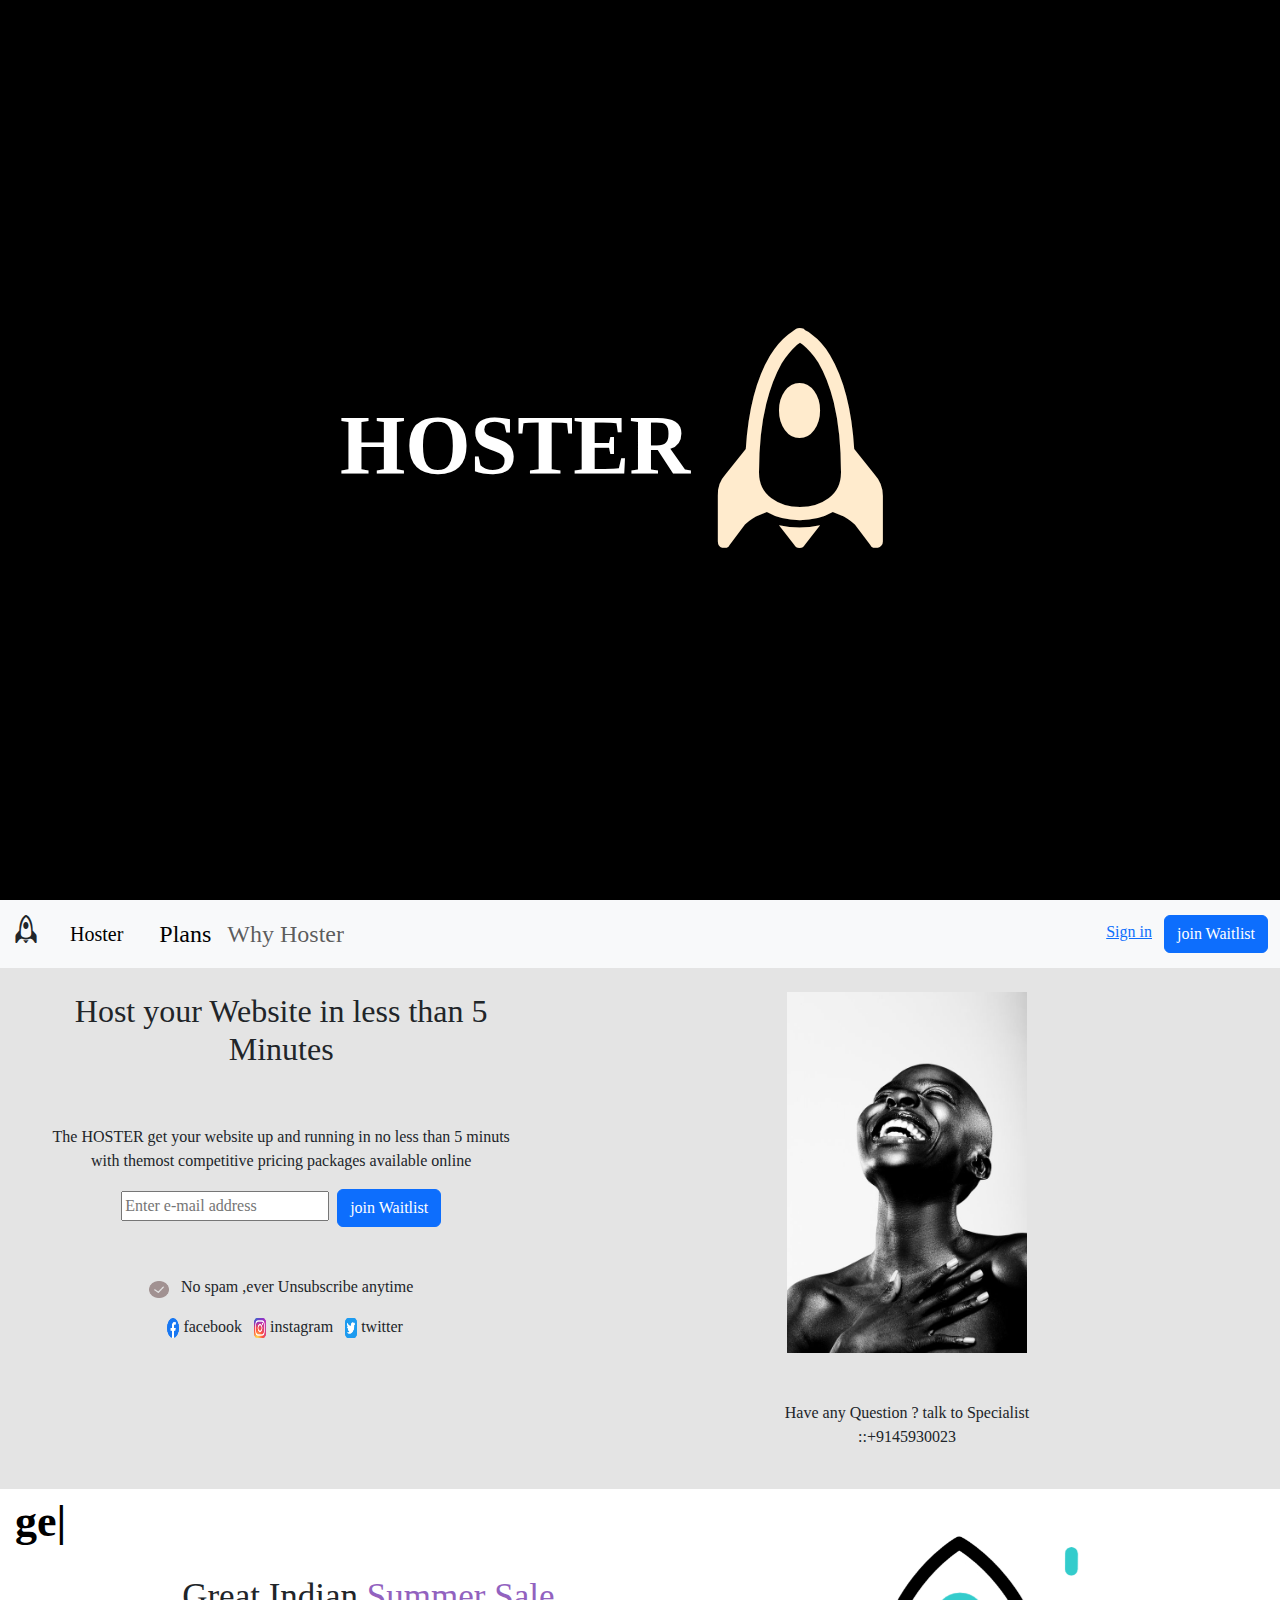
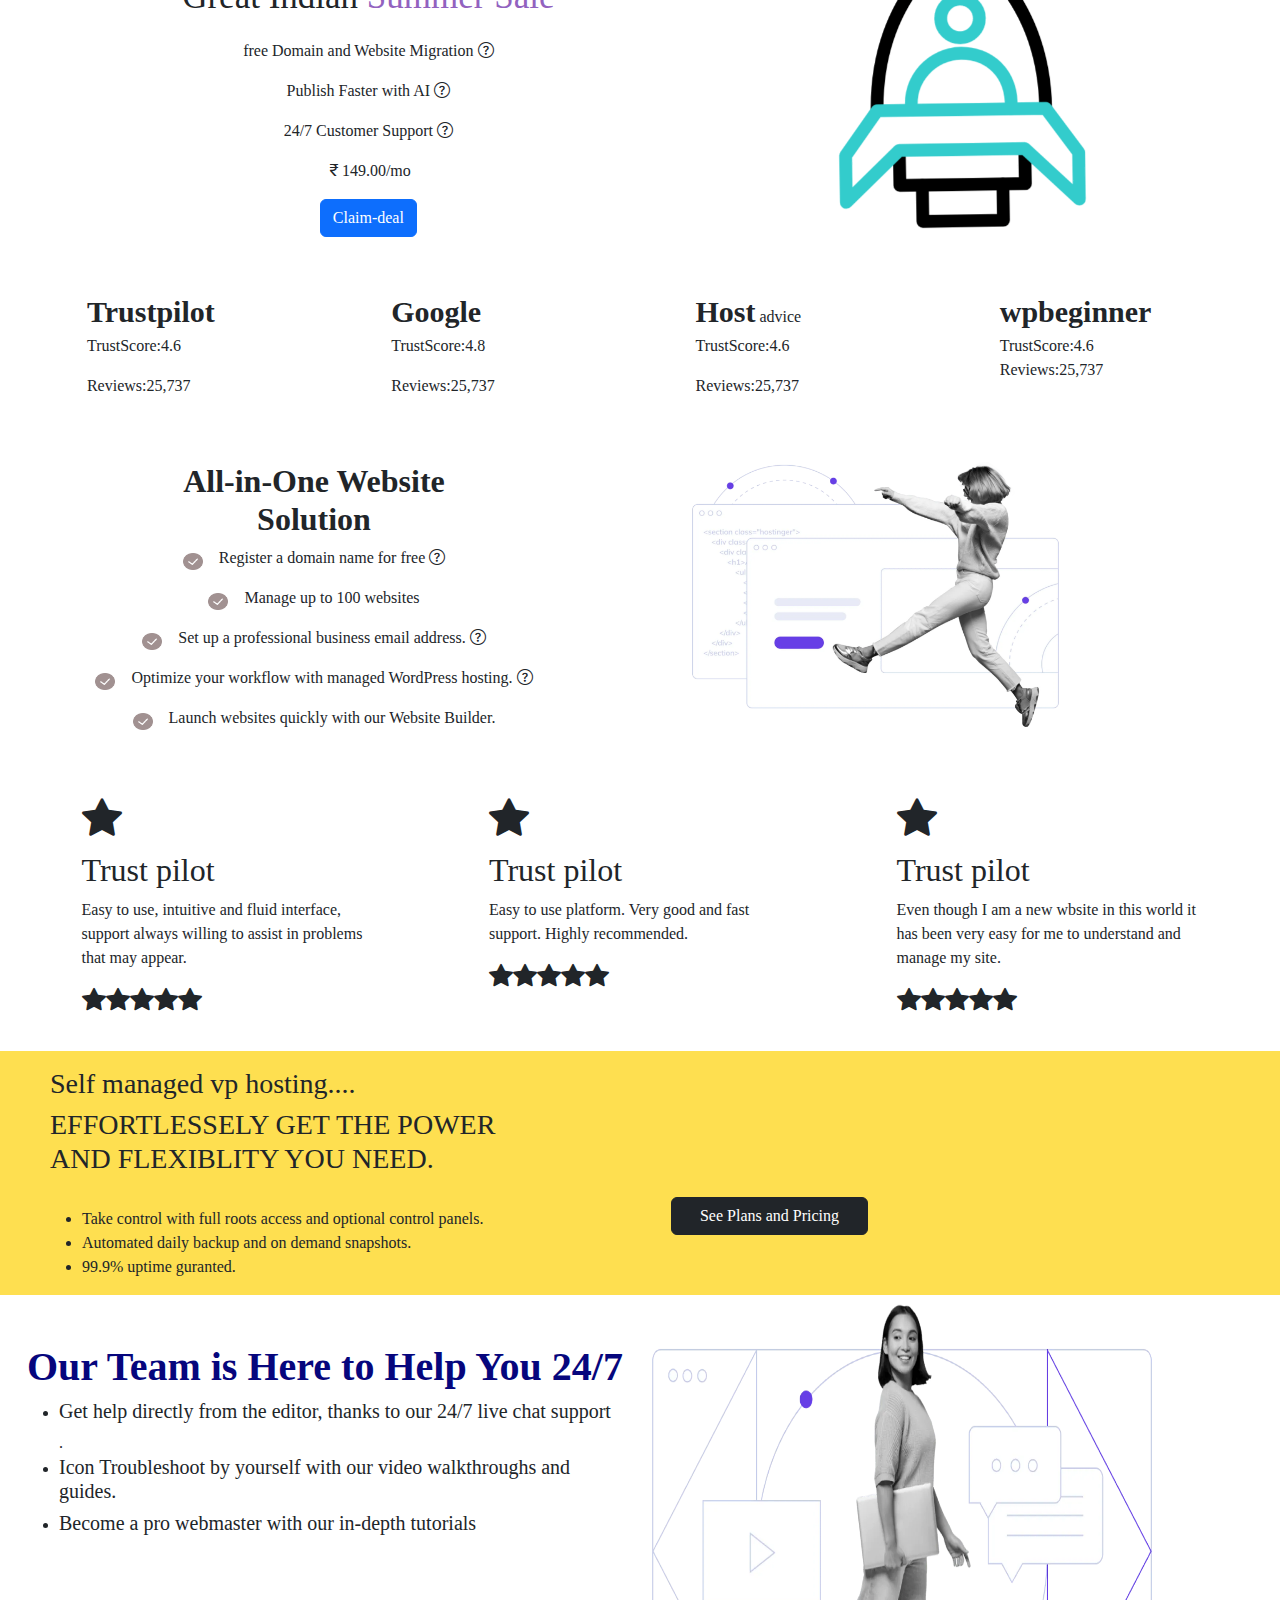
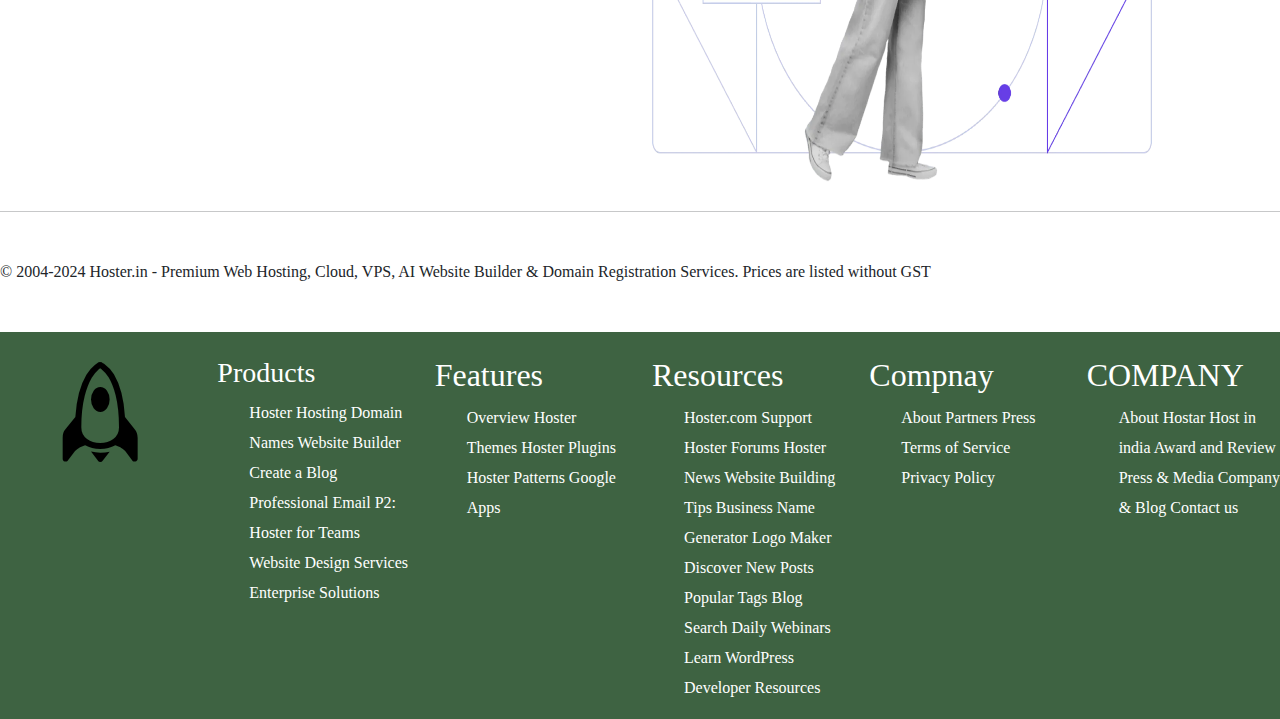
<file: index.html>
<!DOCTYPE html>
<html lang="en">
<head>
    <meta charset="UTF-8">
    <meta name="viewport" content="width=device-width, initial-scale=1.0">
    <title>family GOlf</title>
    
    <link rel="stylesheet" href="https://cdn.jsdelivr.net/npm/bootstrap@5.3.3/dist/css/bootstrap.min.css">
    <link rel="stylesheet" href="https://cdn.jsdelivr.net/npm/bootstrap-icons@1.11.3/font/bootstrap-icons.min.css">
    <link rel="stylesheet" href="familyGolf.css">
    
</head>
<body>
  <div id="box">
   <h1 style="font-family:cursive;font-size:84px;font-weight:900" id="shot-hoster">HOSTER</h1> 
   <h3 id="rocket"> <i class="bi bi-rocket" id="rocket2" style="font-size:220px;color:blanchedalmond" ></i></h3>
   
  </div>
  <div class="cursor-effect"></div>
  
    
    <nav class="navbar navbar-expand-lg bg-body-tertiary">
        <div class="container-fluid"> 
           <h3 id="rocket"> <i class="bi bi-rocket"></i></h3>
          <a class="navbar-brand" href="#">Hoster</a>
          <button class="navbar-toggler" type="button" data-bs-toggle="collapse" data-bs-target="#navbarSupportedContent" aria-controls="navbarSupportedContent" aria-expanded="false" aria-label="Toggle navigation">
            <span class="navbar-toggler-icon"></span>
          </button>
          
          <div class="collapse navbar-collapse" id="navbarSupportedContent">

            <ul class="navbar-nav me-auto mb-2 mb-lg-0">
              <li class="nav-item">
  
                <a class="nav-link active" aria-current="page" href="plans.html" id="plans">Plans</a>
              </li>
              
              <li class="nav-item">
                <a class="nav-link" href="whyhoster.html" id="whyhoster">Why Hoster</a>
              </li>
            
            </ul>
            <form class="d-flex" role="search">
           
              <div class="d-grid gap-2 d-md-flex justify-content-md-end">
                <a href="#" id="signin">Sign in </a>
                <button class="btn btn-primary" type="button">join Waitlist</button>
              </div>
            </form>
          </div>
        </div>
      </nav>

    <!----hero section-->  
 <!-- <div class="row section" id="hero-section">
      <div class="col-md-6" id="website">
        <h2 class="pb-3">HOST YOUR  WEBSITE IN <BR> LESS THAN 5 MINUTES</h2>
          <P class="pb-2"> The HOSTER get  your website up and  running in no less than 5 minuts<br> with themost competitive pricing packages available online</P>
         
            <input type="search" placeholder="Enter e-mail address" aria-label="Search">
            <button class="btn btn-primary" type="submit" id="btn1">join Waitlist</button>

            <p class="pt-3"> <img src="tickicon.png" id="tickicon">No spam,ever Unsubscribe anytime</p>
           <P class="pt-5">  <img src="fb.png" class="image-socialMedia"> facebook
             <img src="skill-icons--instagram.png" class="image-socialMedia"> instagram
             <img src="skill-icons--twitter.png" class="image-socialMedia"> twitter
            </P> 
      </div>
      

      
       <div class="col-md-4" id="image">
        <img src="aa.jpg" class="img-fluid" height="240px" width="240px">
       
        <p><h5 style="opacity:0.7 " class="pt-4">Have any question ?<br>Talk to Specialist :+9145930023</h5></p>

       </div>
   

      </div> -->
   
    

      <!--- Duplicate hero section-->
      <div class="row  text-center pt-4 pb-4" id="duplicate">
        <div class="col-md-5" id="host">
          <h2>Host your Website in less than 5 Minutes</h2>
          <p class="pt-5">The HOSTER get your website up and running in no less than 5 minuts
            with themost competitive pricing packages available online</p>
            <input type="search" placeholder="Enter e-mail address" aria-label="Search">
            <button class="btn btn-primary" type="submit" id="waitlist">join Waitlist</button>
            
            <p class="mt-5"><img src="tickicon.png" id="tickicon">No spam ,ever Unsubscribe anytime</p>
            <p>  <img src="fb.png" class="image-socialMedia"> facebook
              <img src="skill-icons--instagram.png" class="image-socialMedia"> instagram
              <img src="skill-icons--twitter.png" class="image-socialMedia"> twitter</p>
        </div>
        <div class="col-md-5" id="img-duplicate">
          <img src="aa.jpg" class="img-fluid" height="240px" width="240px" id="aa-image">
          <p class="mt-5" id="question"> Have any Question ? talk to Specialist ::+9145930023</p>
       
        </div>
      </div>
      
    </div>

 
<div class="row">
  <div class="col-md-7">
    <p id="text"></p>
  <p class="text-center" id="mid-text1"></p>
  <p class=text-center id="mid-text2">  Great Indian <span style="color:rgb(146, 98, 191)" >Summer Sale</span></p>
  <p class=text-center >free Domain and Website Migration <i class="bi bi-question-circle"></i></p>
  <P class=text-center >Publish Faster with AI <i class="bi bi-question-circle"></i></P>
  <p class=text-center>24/7 Customer Support <i class="bi bi-question-circle"></i></p>
  <p class="text-center"><i class="bi bi-currency-rupee"></i><span>149.00/mo</span></p>
  <p id="textbox" class="text-center"></p>
  <p class="text-center"><button class="btn btn-primary">Claim-deal</button></p>
    </p>
    

  </div>
  <div class="col-md-4">
    <img src="rocket.gif" id="hero-section-logo-rocket" class="rocket">
    
  </div>

</div>


<!--Next content-->


<div class="row justify-content-evenly rating">
 <div class="col-md-2"><b class="review">Trustpilot</b>
<p>TrustScore:4.6</p>
<p>Reviews:25,737</p></div>
 <div class="col-md-2"><b class="review">Google</b>
  <p>TrustScore:4.8</p>
  <p>Reviews:25,737</p></div>
 <div class="col-md-2"> <b class="review">Host</b> advice
  <p>TrustScore:4.6</p>
  <p>Reviews:25,737</p></div>
 <div class="col-md-2"><b class="review">wpbeginner</b>
  <p>TrustScore:4.6
  Reviews:25,737</p></div>

</div>



<!--another one-->
<div class="row mt-5 rating">
  <div class="col-md-6">
    <h2 class="text-center" style="font-weight:900">All-in-One Website<br>
    Solution</h2>
    <p class="text-center">  <img src="tickicon.png" id="tickicon">  Register a domain name for free <i class="bi bi-question-circle"></i></p>
    <p class="text-center"> <img src="tickicon.png" id="tickicon">  Manage up to 100 websites</p>
    <p class="text-center"> <img src="tickicon.png" id="tickicon">  Set up a professional business email address. <i class="bi bi-question-circle"></i></p>
    <p class="text-center"> <img src="tickicon.png" id="tickicon">  Optimize your workflow with managed WordPress hosting. <i class="bi bi-question-circle"></i></p>
    <p class="text-center"> <img src="tickicon.png" id="tickicon">  Launch websites quickly with our Website Builder. </p>
  </div>
  <div class="col-md-4" id="img5">
    <img src="girl.png" class="img-fluid" height="1200px" width="1200px" id="float">
  </div>
</div>

<!--another one-->
<div class="row justify-content-evenly mt-4 rating">
  <div class="col-md-3">
    <h1><i class="bi bi-star-fill"></i></h1>
    <h2>Trust pilot</h2>
    <p>Easy to use, intuitive and fluid interface, <br>support always willing to assist in problems that may appear.</p>
    <p class="star">
      <h4><i class="bi bi-star-fill"></i><i class="bi bi-star-fill"></i><i class="bi bi-star-fill"></i><i class="bi bi-star-fill"></i><i class="bi bi-star-fill"></i></p></h4>
  </div>
  <div class="col-md-3">
    <h1><i class="bi bi-star-fill"></i></h1>
    <h2>Trust pilot</h2>
    <p>Easy to use platform. Very good and fast support. Highly recommended.</p>
    <p class="star">
      <h4><i class="bi bi-star-fill"></i><i class="bi bi-star-fill"></i><i class="bi bi-star-fill"></i><i class="bi bi-star-fill"></i><i class="bi bi-star-fill"></i></p>
      </h4>
  </div>
  <div class="col-md-3">
    <h1><i class="bi bi-star-fill"></i></h1>
    <h2>Trust pilot</h2>
    <p class="star">Even though I am a new wbsite in this world it has been very easy for me to understand and manage my site.</p>
    <p>
      <h4><i class="bi bi-star-fill"></i><i class="bi bi-star-fill"></i><i class="bi bi-star-fill"></i><i class="bi bi-star-fill"></i><i class="bi bi-star-fill"></i></p></h4>
  </div>

</div>



<!----another one-->


<div class="row" id="automated">
  <div class="col-md-5">
    <h3 class="small-text3">Self managed vp hosting....</h3>
    <h3 class="small-text3"> EFFORTLESSELY GET THE POWER <BR> AND FLEXIBLITY YOU NEED.</h3>
      <BR>
      <ul>
    <li class="child"> Take control with full roots access and optional control panels. 
    </li>
    <li class="child">Automated daily backup and on demand snapshots.</li>
    <li class="child"> 99.9% uptime guranted.</li>
    

    </ul>
  </div>
  <div class="col-md-4" id="seeplans">
    <div class="d-grid gap-2 col-6 mx-auto">
      <button class="btn btn-dark mb-3" type="button">See Plans and Pricing</button>
      
    </div>
  </div>

</div>

<!---anotherone-->
<div class="row">
  <div class="col-md-6 pt-5" id="cut">
  <h5 id="ourteam" class="small-text2">Our Team is Here to Help You 24/7</h5>   
<ul>
  <li>
    <h5 class="child">
Get help directly from the editor, thanks to our 24/7 live chat support</h5>.</li>
<li>
  <h5 class="child">
Icon
Troubleshoot by yourself with our video walkthroughs and guides.
</h5></li>
<li><h5 class="child">Become a pro webmaster with our in-depth tutorials
  </h5>
</li>
</ul>
  </div>
  <div class="col-md-4">
    <img src="cut.png" height="500px" width="500px" id="girl">
  </div>
</div>
<hr>
<P class="mt-5 mb-5">© 2004-2024 Hoster.in - Premium Web Hosting, Cloud, VPS, AI Website Builder & Domain Registration Services.

  Prices are listed without GST</P>


<!---foooter-->
<div class="row justify-content-evenly pt-4" style="background-color:#3e6342; color:white">
  
  <div class="col-md-2">
    <h1 id="rocket-footer"> <i class="bi bi-rocket"></i></h1>
  </div>
  
  <div class="col-md-2 ">
      <h3>Products</h3>
      <ul style="line-height:30px">
        Hoster Hosting
        Domain Names
        Website Builder
        Create a Blog
        Professional Email
        P2: Hoster for Teams
        Website Design Services
        Enterprise Solutions
      </ul>
  </div>
  <div class="col-md-2" style="line-height:30px">
      <H2>Features</H2>
      <ul>
        Overview
        Hoster Themes
        Hoster Plugins
        Hoster Patterns
        Google Apps
      </ul>
  </div>
  <div class="col-md-2" style="line-height:30px">
      <H2>Resources</H2>
      <ul>

        Hoster.com Support
        Hoster Forums
        Hoster News
        Website Building Tips
        Business Name Generator
        Logo Maker
        Discover New Posts
        Popular Tags
        Blog Search
        Daily Webinars
        Learn WordPress
        Developer Resources
      </ul>
  </div>
  <div class="col-md-2" style="line-height:30px">
      <H2>Compnay</H2>
      <ul>
        About
        Partners
        Press
        Terms of Service
        Privacy Policy
      </ul>
  </div>
  <div class="col-md-2" style="line-height:30px">
      <H2>COMPANY</H2>
      <ul>
          About Hostar
          Host in india
          Award and Review
          Press & Media
          Company & Blog
          Contact us
      </ul>
  </div>
</div>








    <script src="https://cdn.jsdelivr.net/npm/bootstrap@5.3.3/dist/js/bootstrap.bundle.min.js"></script>
    <script src="familyGolf.js"></script>
</body>
</html>
</file>
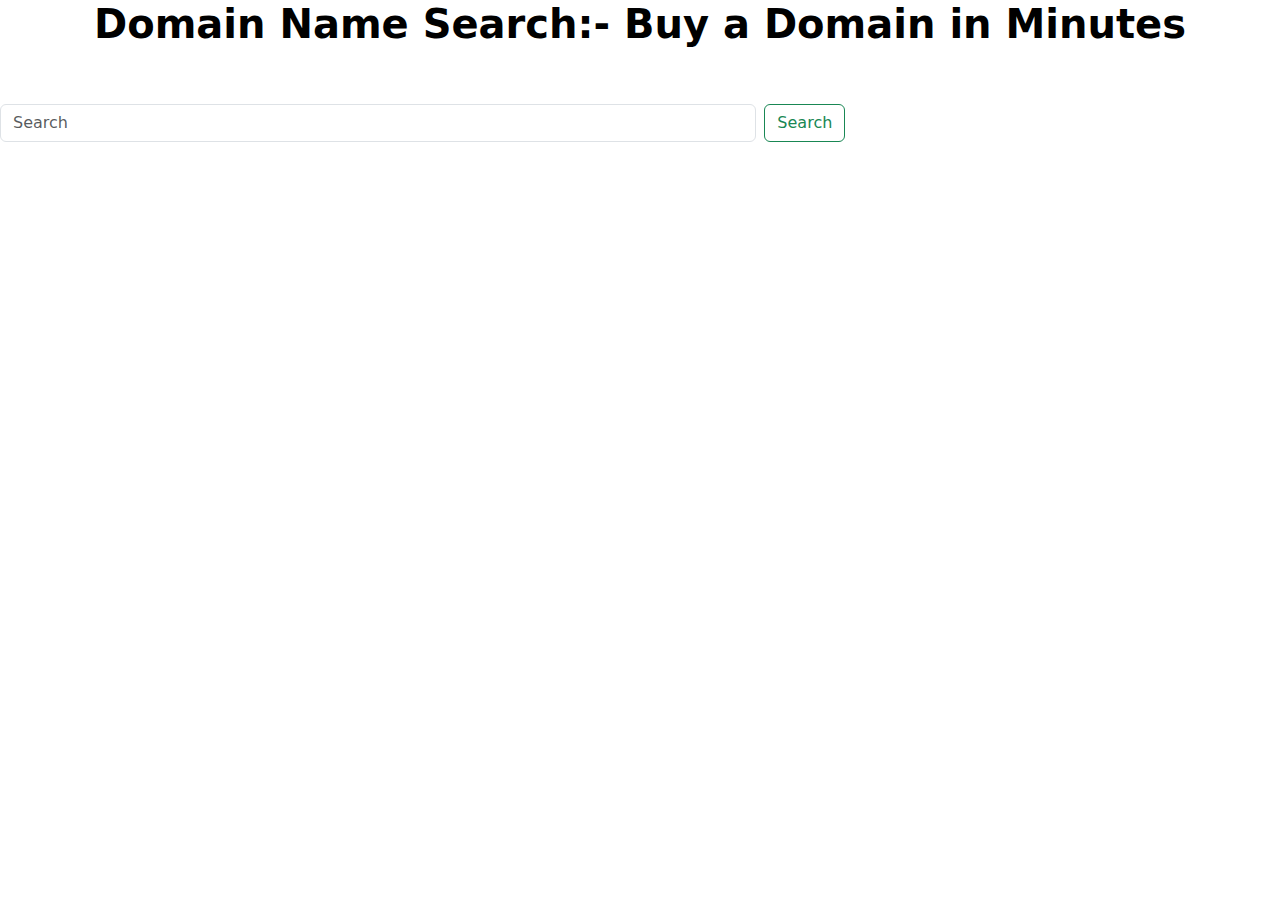
<file: Domain.html>
<!DOCTYPE html>
<html lang="en">
<head>
    <meta charset="UTF-8">
    <meta name="viewport" content="width=device-width, initial-scale=1.0">
    <title>Domain</title>
     
    <link rel="stylesheet" href="https://cdn.jsdelivr.net/npm/bootstrap@5.3.3/dist/css/bootstrap.min.css">
    <link rel="stylesheet" href="https://cdn.jsdelivr.net/npm/bootstrap-icons@1.11.3/font/bootstrap-icons.min.css">
</head>
<body>
     <h1 class="text-center" style="font-weight:600 ;color:black;"    >Domain Name Search:- Buy a Domain in Minutes</h1>

     <div class="row">
        <div class="col-md-8">
            <form class="d-flex mt-5" role="search">
                <input class="form-control me-2" type="search" placeholder="Search" aria-label="Search">
                <button class="btn btn-outline-success" type="submit">Search</button>
              </form>
        </div>
     </div>
   














     <script src="https://cdn.jsdelivr.net/npm/bootstrap@5.3.3/dist/js/bootstrap.bundle.min.js"></script>
</body>
</html>
</file>
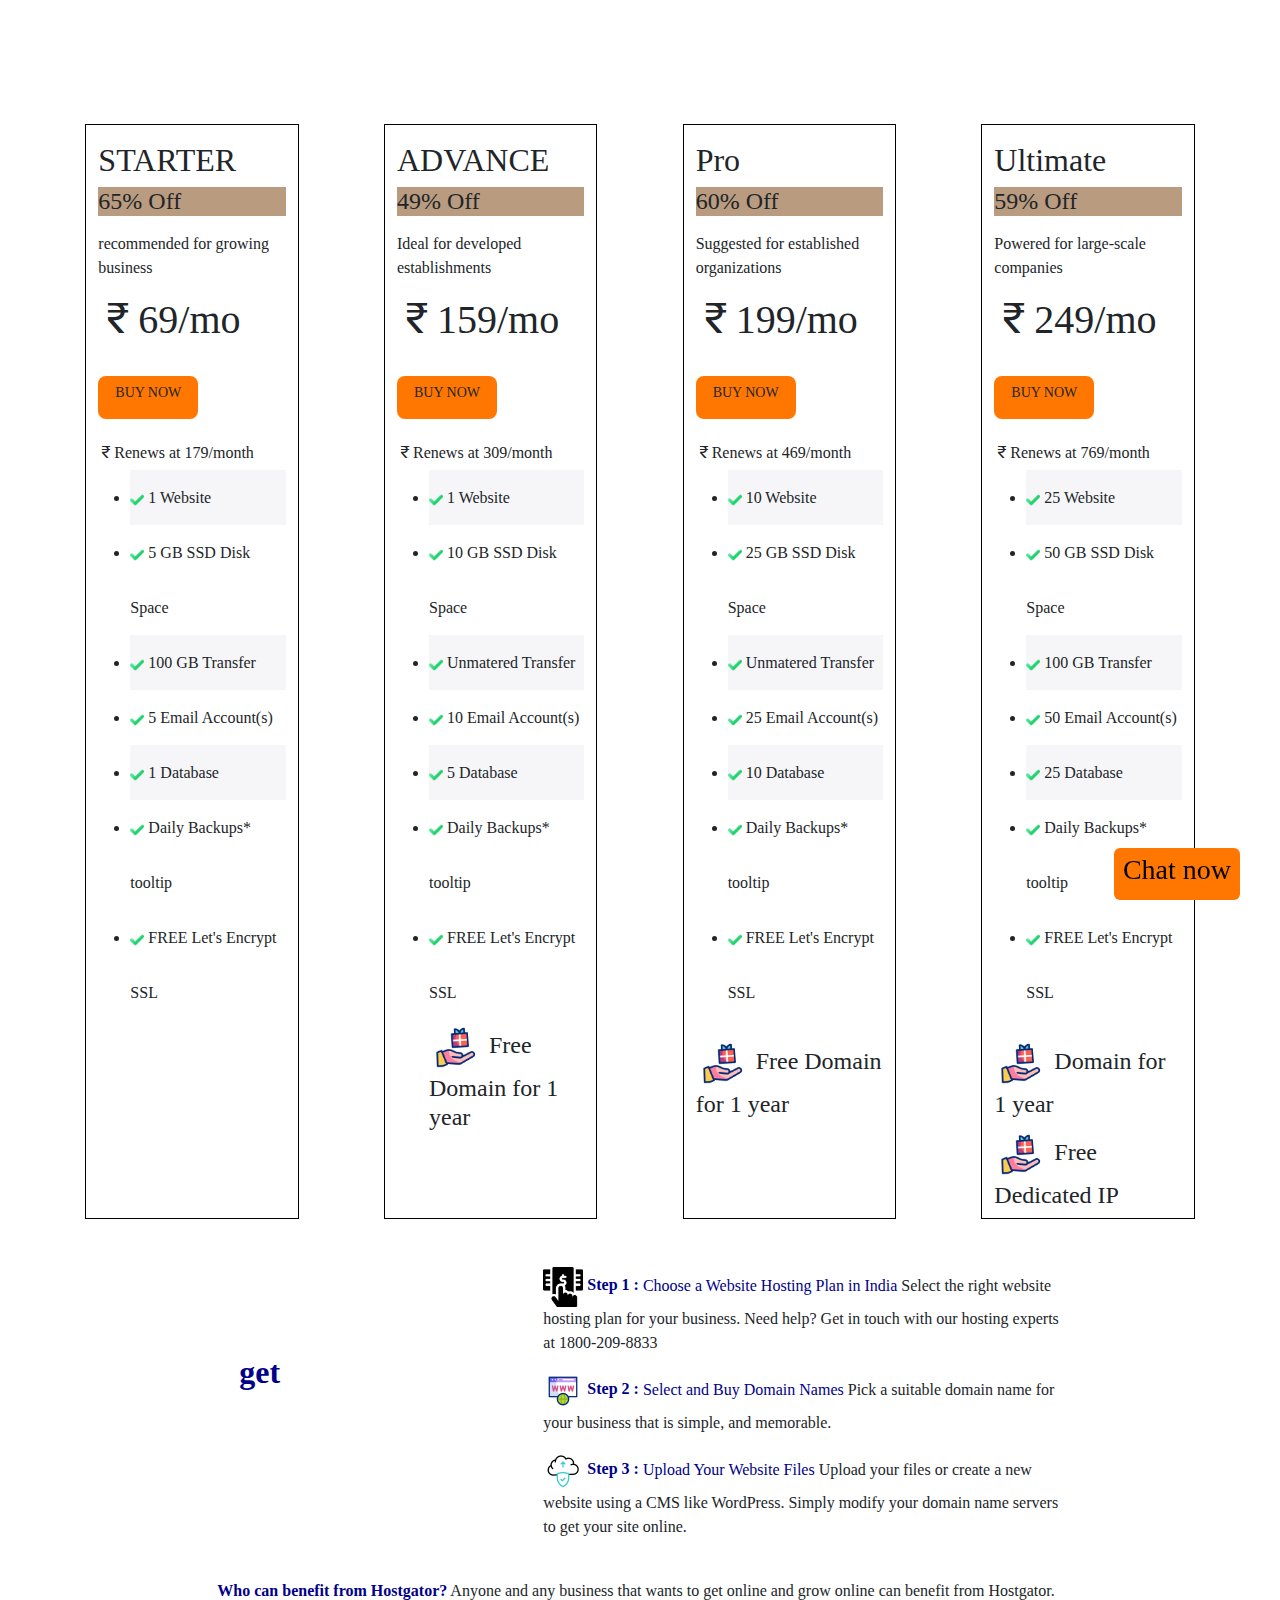
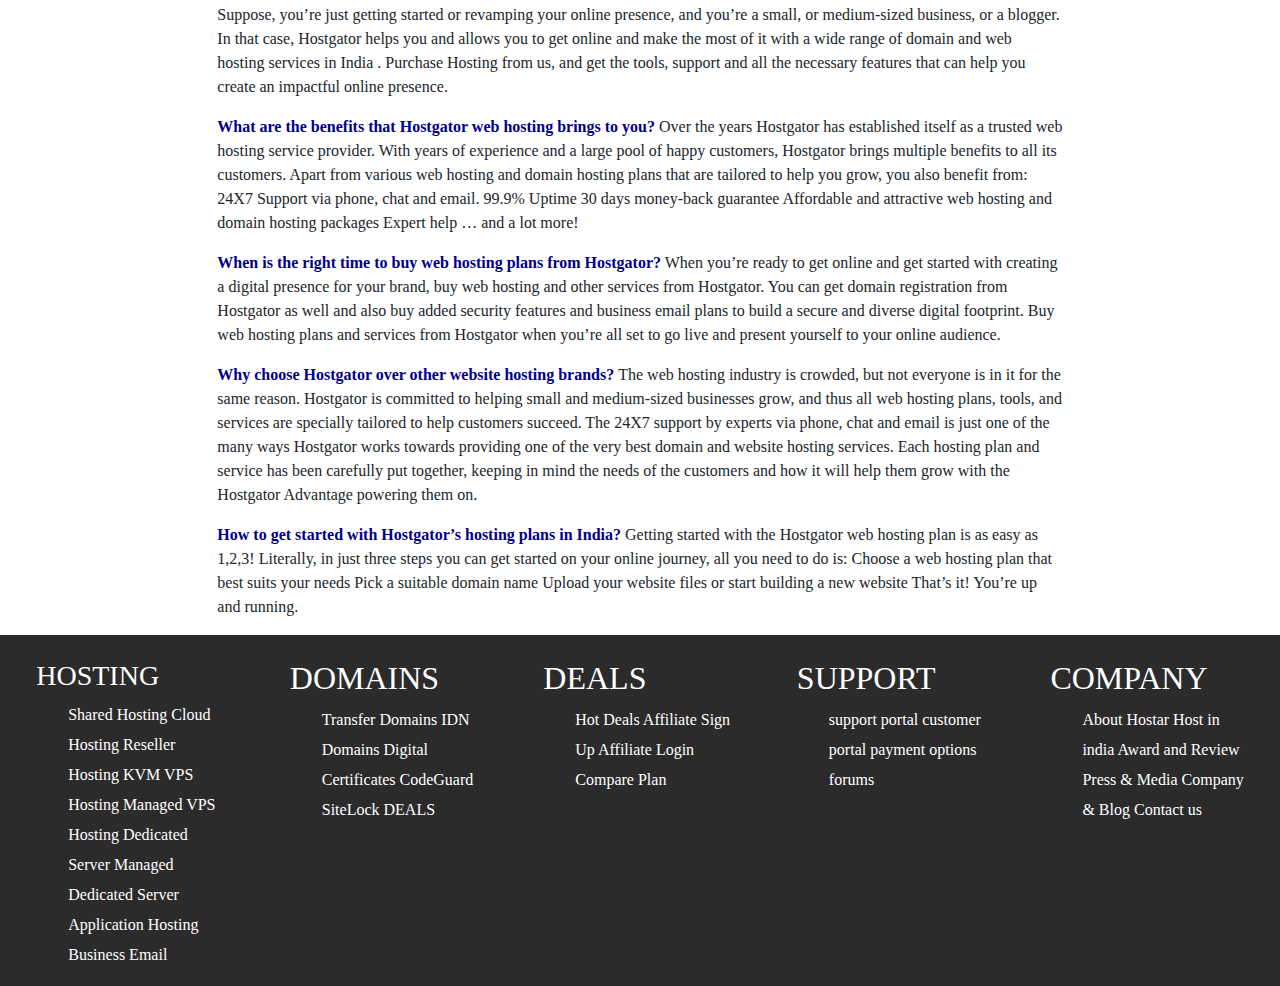
<file: plans.html>
<!DOCTYPE html>
<html lang="en">
<head>
    <meta charset="UTF-8">
    <meta name="viewport" content="width=device-width, initial-scale=1.0">
    <title>Plans</title>
    <link rel="stylesheet" href="plans.css">
    <link rel="stylesheet" href="https://cdn.jsdelivr.net/npm/bootstrap@5.3.3/dist/css/bootstrap.min.css">
    <link rel="stylesheet" href="https://cdn.jsdelivr.net/npm/bootstrap-icons@1.11.3/font/bootstrap-icons.min.css">
</head>
<body>
    

    
<h3 class="text-center mt-4" id="heading">Chosse Your Hosting Plans</h3>

<div class="row justify-content-evenly mt-5">
    
    <div class="row mt-3 justify-content-evenly">
        <div class="col-md-2 plans-border distance"  >
            <P ><h2>STARTER</h2>
                <h4 style="background-color:#b99b7f">65% Off</h4></P>
            
            <p>recommended for growing business
            </p>
            <h1><i class="bi bi-currency-rupee"></i>69/mo</h1>
            <button type="button" class="btn btn-lg mb-4 mt-4" class="btn-decrease" style="background-color:#ff7700"><h5 class="b">BUY NOW</h5></button>
            <h6><i class="bi bi-currency-rupee"></i>Renews at 179/month</h6>

            <ul id="line-height">
             <li class="less-color">    <img src="check.png" height="14px" width="14px">  1
            Website</li>
            
           <li>   <img src="check.png" height="14px" width="14px">   5 GB SSD
            Disk Space</li> 
            
          <li class="less-color">   <img src="check.png" height="14px" width="14px">   100 GB
            Transfer</li> 
            
           <li>   <img src="check.png" height="14px" width="14px">   5
            Email Account(s)</li>
            
           <li class="less-color">   <img src="check.png" height="14px" width="14px">  1
            Database
            </li> 
            <li>   <img src="check.png" height="14px" width="14px">  Daily Backups*
                tooltip</li>
            
           <Li>   <img src="check.png" height="14" width="14px">   FREE
            Let's Encrypt SSL
        </Li>
            
        
        </ul></div>
        <div class="col-md-2 plans-border distance" >
            <P > <h2>ADVANCE
            </h2>
            <h4 style="background-color:#b99b7f">49% Off</h4></P>
            <p>Ideal for developed establishments
            </p>
            <h1><i class="bi bi-currency-rupee"></i>159/mo</h1>
            <button type="button" class="btn btn-lg mb-4 mt-4" class="btn-decrease" style="background-color:#ff7700"><h5 class="b">BUY NOW</h5></button>
            <h6><i class="bi bi-currency-rupee"></i>Renews at 309/month</h6>

            <ul id="line-height">
             <li class="less-color">    <img src="check.png" height="14px" width="14px">  1
            Website</li>
            
           <li>   <img src="check.png" height="14px" width="14px">   10 GB SSD
            Disk Space</li> 
            
          <li class="less-color">   <img src="check.png" height="14px" width="14px"> Unmatered 
            Transfer</li> 
            
           <li>   <img src="check.png" height="14px" width="14px">  10
            Email Account(s)</li>
            
           <li class="less-color">   <img src="check.png" height="14px" width="14px">  5
            Database
            </li> 
            <li>   <img src="check.png" height="14px" width="14px">  Daily Backups*
                tooltip</li>
            
           <Li>   <img src="check.png" height="14" width="14px">   FREE
            Let's Encrypt SSL
        </Li>

        <h4> <img  id="gift" src="gift.gif"/> Free Domain for 1 year</h4>
            
        
        </ul></div>
        <div class="col-md-2 plans-border distance" >
            <P >      <h2>Pro</h2>
                <h4 style="background-color:#b99b7f">60% Off</h4></P>
      
            <p>Suggested for established organizations
            </p>
            <h1><i class="bi bi-currency-rupee"></i>199/mo</h1>
            <button type="button" class="btn btn-lg mb-4 mt-4" class="btn-decrease" style="background-color:#ff7700"><h5 class="b">BUY NOW</h5></button>
            <h6><i class="bi bi-currency-rupee"></i>Renews at 469/month</h6>

            <ul id="line-height">
             <li class="less-color">    <img src="check.png" height="14px" width="14px">  10
            Website</li>
            
           <li>   <img src="check.png" height="14px" width="14px">   25 GB SSD
            Disk Space</li> 
            
          <li class="less-color">   <img src="check.png" height="14px" width="14px">   Unmatered
            Transfer</li> 
            
           <li>   <img src="check.png" height="14px" width="14px">   25
            Email Account(s)</li>
            
           <li class="less-color">   <img src="check.png" height="14px" width="14px">  10
            Database
            </li> 
            <li>   <img src="check.png" height="14px" width="14px">  Daily Backups*
                tooltip</li>
            
           <Li>   <img src="check.png" height="14" width="14px">   FREE
            Let's Encrypt SSL
        </Li>
            
        
        </ul>
        <h4> <img  id="gift" src="gift.gif"/> Free Domain for 1 year</h4>
    </div>
        <div class="col-md-2 plans-border distance" >
            <P ><h2>Ultimate</h2>
                <h4 style="background-color:#b99b7f">59% Off</h4></P>
            
            <p>Powered for large-scale companies
            </p>
            <h1><i class="bi bi-currency-rupee"></i>249/mo</h1>
            <button type="button" class="btn btn-lg mb-4 mt-4" class="btn-decrease" style="background-color:#ff7700"><h5 class="b">BUY NOW</h5></button>
            <h6><i class="bi bi-currency-rupee"></i>Renews at 769/month</h6>

            <ul id="line-height">
             <li class="less-color">    <img src="check.png" height="14px" width="14px">  25
            Website</li>
            
           <li>   <img src="check.png" height="14px" width="14px">   50 GB SSD
            Disk Space</li> 
            
          <li class="less-color">   <img src="check.png" height="14px" width="14px">   100 GB
            Transfer</li> 
            
           <li>   <img src="check.png" height="14px" width="14px">   50
            Email Account(s)</li>
            
           <li class="less-color">   <img src="check.png" height="14px" width="14px">  25
            Database
            </li> 
            <li>   <img src="check.png" height="14px" width="14px">  Daily Backups*
                tooltip</li>
            
           <Li>   <img src="check.png" height="14" width="14px">   FREE
            Let's Encrypt SSL
        </Li>
            
        
        </ul>
        <h4> <img  id="gift" src="gift.gif"/> Domain for 1 year</h4>
    
        <h4> <img  id="gift" src="gift.gif"/> Free Dedicated IP</h4>
        </div>
       
    </div>
</div>

<div class="row mt-5">
    <div class="col-md-5">
        <h2 class="text-center pt-5" style="color:darkblue;font-weight:900" id="text2"><br>
           
        </h2>
    </div>
    <div class="col-md-5" class="choose">
        <p><span  style="color:darkblue;font-weight:900"> <img src="hosting.png"  height="40px" width="40px"/>
            Step 1 : </span> <span style="color:darkblue">Choose a Website Hosting Plan in India</span>
        Select the right website hosting plan for your business. Need help? Get in touch with our hosting experts at 1800-209-8833</p>
        <p><span style="color:darkblue;font-weight:900"> <img src="domain.gif" height="40px" width="40px"/>  
             Step 2 : </span><span style="color:darkblue">
                Select and Buy Domain Names</span>
            Pick a suitable domain name for your business that is simple, and memorable.</p>
            <P><span style="color:darkblue;font-weight:900"><img src="upload.gif"  height="40px" width="40px"/>
                 Step 3 : </span><span style="color:darkblue">
                 Upload Your Website Files</span>
                Upload your files or create a new website using a CMS like WordPress. Simply modify your domain name servers to get your site online.</P>
    </div>
</div>

<!---information paragraph-->
<div class="row justify-content-center mt-4">
    <div class="col-md-8"class="choose">
        <p>
      <span style="color:darkblue;font-weight:900">Who can benefit from Hostgator?</span>
Anyone and any business that wants to get online and grow online can benefit from Hostgator. Suppose, you’re just getting started or revamping your online presence, and you’re a small, or medium-sized business, or a blogger. In that case, Hostgator helps you and allows you to get online and make the most of it with a wide range of domain and web hosting services in India . Purchase Hosting from us, and get the tools, support and all the necessary features that can help you create an impactful online presence.</p>
<p>
<span style="color:darkblue;font-weight:900">What are the benefits that Hostgator web hosting brings to you?</span>
Over the years Hostgator has established itself as a trusted web hosting service provider. With years of experience and a large pool of happy customers, Hostgator brings multiple benefits to all its customers. Apart from various web hosting and domain hosting plans that are tailored to help you grow, you also benefit from:

24X7 Support via phone, chat and email.
99.9% Uptime
30 days money-back guarantee
Affordable and attractive web hosting and domain hosting packages
Expert help
… and a lot more!
</p>
<p>
<span style="color:darkblue;font-weight:900">
When is the right time to buy web hosting plans from Hostgator?</span>
When you’re ready to get online and get started with creating a digital presence for your brand, buy web hosting and other services from Hostgator. You can get domain registration from Hostgator as well and also buy added security features and business email plans to build a secure and diverse digital footprint. Buy web hosting plans and services from Hostgator when you’re all set to go live and present yourself to your online audience.</p>
<p>
<span style="color:darkblue;font-weight:900">
Why choose Hostgator over other website hosting brands? </span>
The web hosting industry is crowded, but not everyone is in it for the same reason. Hostgator is committed to helping small and medium-sized businesses grow, and thus all web hosting plans, tools, and services are specially tailored to help customers succeed. The 24X7 support by experts via phone, chat and email is just one of the many ways Hostgator works towards providing one of the very best domain and website hosting services. Each hosting plan and service has been carefully put together, keeping in mind the needs of the customers and how it will help them grow with the Hostgator Advantage powering them on.
</p>
<p>
<span style="color:darkblue;font-weight:900">
How to get started with Hostgator’s hosting plans in India? </span>
Getting started with the Hostgator web hosting plan is as easy as 1,2,3! Literally, in just three steps you can get started on your online journey, all you need to do is:

Choose a web hosting plan that best suits your needs
Pick a suitable domain name
Upload your website files or start building a new website
That’s it! You’re up and running.
        </p>
    </div>
</div>


<!--footer-->
<div class="row justify-content-evenly pt-4" style="background-color:rgba(0, 0, 0, 0.831); color:white">
    <div class="col-md-2 ">
        <h3>HOSTING</h3>
        <ul style="line-height:30px">
            Shared Hosting
            Cloud Hosting
            Reseller Hosting
            KVM VPS Hosting
            Managed VPS Hosting
            Dedicated Server
            Managed Dedicated Server
            Application Hosting
            Business Email
        </ul>
    </div>
    <div class="col-md-2" style="line-height:30px">
        <H2>DOMAINS</H2>
        <ul>
            Transfer Domains
IDN Domains
Digital Certificates
CodeGuard
SiteLock
DEALS
        </ul>
    </div>
    <div class="col-md-2" style="line-height:30px">
        <H2>DEALS</H2>
        <ul>
Hot Deals
Affiliate Sign Up
Affiliate Login
Compare Plan
        </ul>
    </div>
    <div class="col-md-2" style="line-height:30px">
        <H2>SUPPORT</H2>
        <ul>
            support portal
            customer portal
            payment options
            forums
        </ul>
    </div>
    <div class="col-md-2" style="line-height:30px">
        <H2>COMPANY</H2>
        <ul>
            About Hostar
            Host in india
            Award and Review
            Press & Media
            Company & Blog
            Contact us
        </ul>
    </div>
</div>

<!---Chat box-->
<div class="row">
    <div class="col-md-12">
        <div class="   d-flex  justify-content-end fixed-bottom">
        <button type="button" class="btn" id="chatbox"
        style="--bs-btn-padding-y: .25rem; --bs-btn-padding-x: .5rem; --bs-btn-font-size: .75rem; ">
       <h3> Chat now</h3> 
</button>
</div>
    </div>
</div>


    <script src="https://cdn.jsdelivr.net/npm/bootstrap@5.3.3/dist/js/bootstrap.bundle.min.js"></script>
    <script src="plans.js"></script>
</body>
</html>
</file>
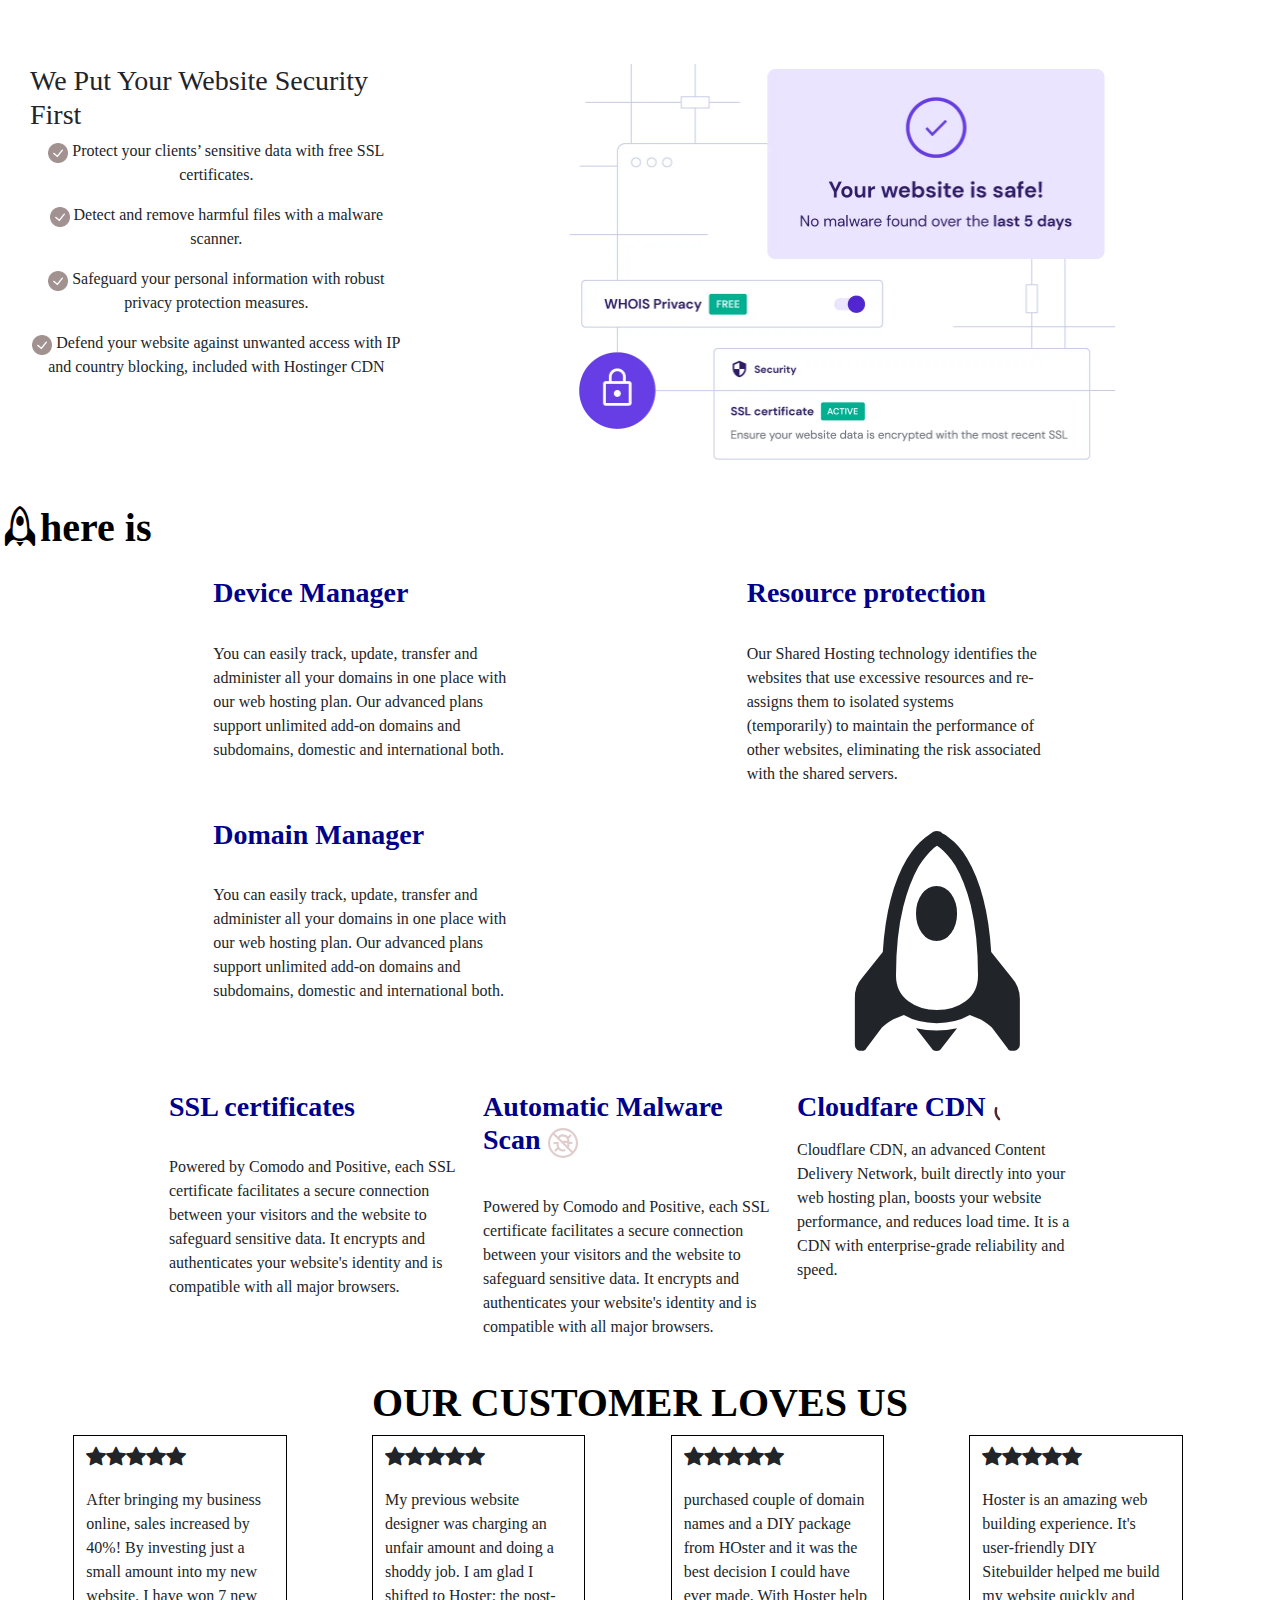
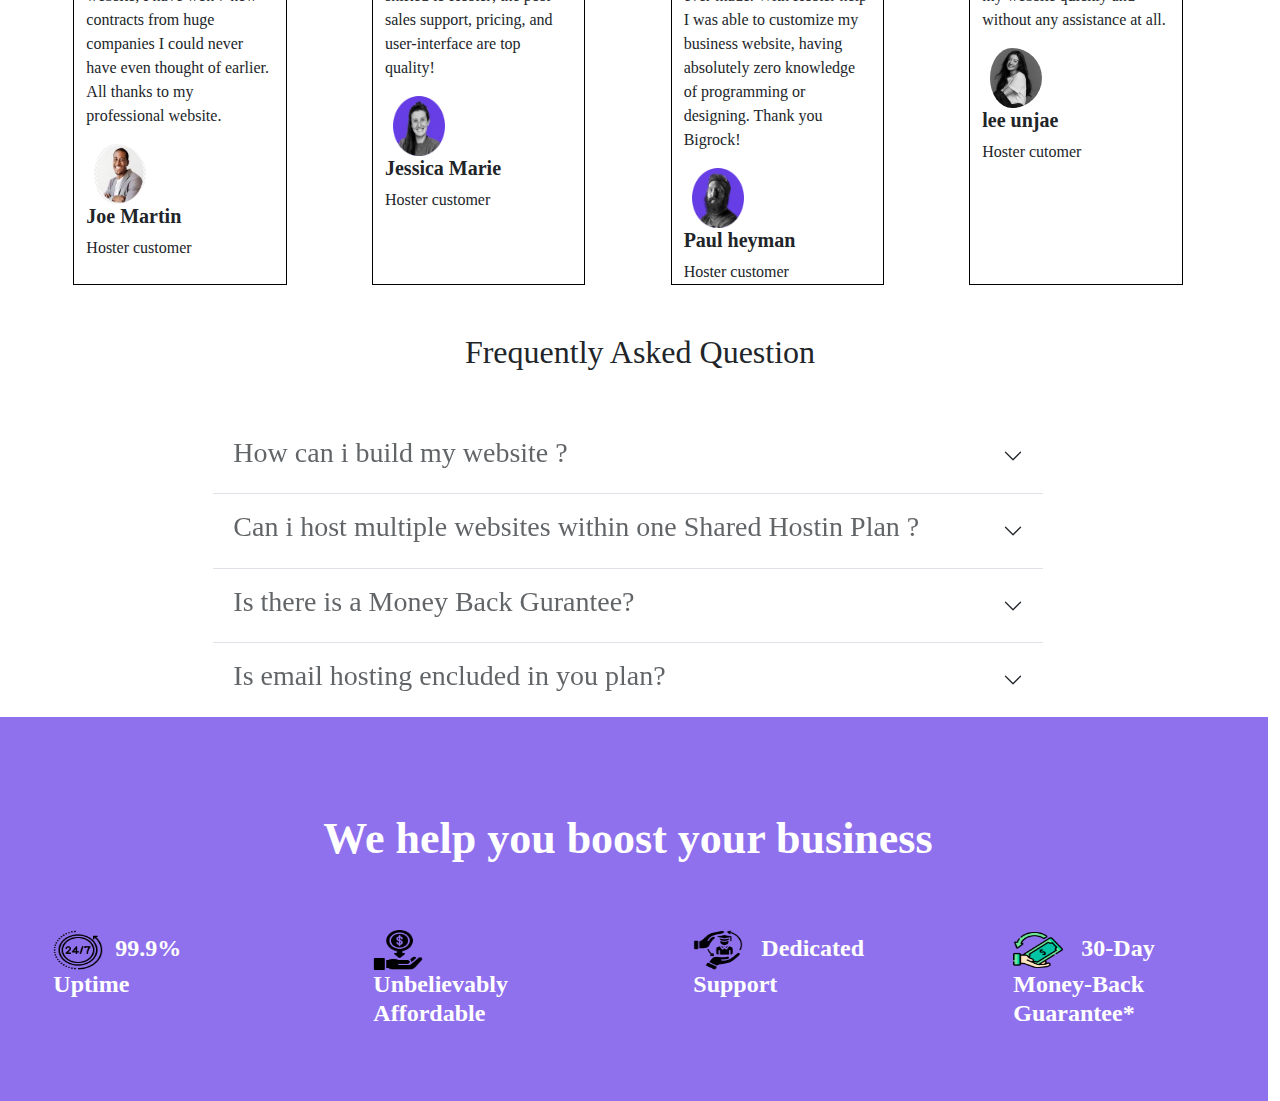
<file: whyhoster.html>
<!DOCTYPE html>
<html lang="en">
<head>
    <meta charset="UTF-8">
    <meta name="viewport" content="width=device-width, initial-scale=1.0">
    <title>why hoster</title>
    <link rel="stylesheet" href="https://cdn.jsdelivr.net/npm/bootstrap@5.3.3/dist/css/bootstrap.min.css">
    <link rel="stylesheet" href="https://cdn.jsdelivr.net/npm/bootstrap-icons@1.11.3/font/bootstrap-icons.min.css">
    <link rel="stylesheet" href="whyhoster.css">
</head>
<body>

    <div class="row" id="security-box">
        <div class="col-md-4" id="padding-securitybox">
            <h3 id="securityfirst ">
                  We Put Your Website Security First</h3>
              <p  class="text-center"> <img src="tickicon.png" id="tickicon"> Protect your clients’ sensitive data with free SSL certificates.</p>
              <p class="text-center">  <img src="tickicon.png" id="tickicon"> Detect and remove harmful files with a malware scanner.</p>
               <p class="text-center"><img src="tickicon.png" id="tickicon"> Safeguard your personal information with robust privacy protection measures.</p> 
                <P class="text-center"><img src="tickicon.png" id="tickicon"> Defend your website against unwanted access with IP and country blocking, included with Hostinger CDN</p>
        </div>
        <div class="col-md-8" id="image-security-padding">
            <img src="security.png" height="400px" width="550px" id="security">
        </div>
    </div>
    
<div class="row mb-3">
    <div class="col-md-12">
        <h1 id="lovehoster"><i class="bi bi-rocket" id="lovehoster-rocket"></i></h1>
    </div>
</div>

<div class="row justify-content-evenly mb-4" id="certificates">
    <div class="col-md-3"><h3 class="changecolor"> Device Manager </h3><br>
        <P>You can easily track, update, transfer and administer all your domains in one place with our web hosting plan. Our advanced plans support unlimited add-on domains and subdomains, domestic and international both.</P>
    </div>
    
    <div class="col-md-3">
       <h3 class="changecolor"> Resource protection</h3><br>
       <P> Our Shared Hosting technology identifies the websites that use excessive resources and re-assigns them to isolated systems (temporarily) to maintain the performance of other websites, eliminating the risk associated with the shared servers.
    </div></P>
    <div class="col-md-3">
        <h3 class="changecolor">Domain Manager</h3><br>
        <P>You can easily track, update, transfer and administer all your domains in one place with our web hosting plan. Our advanced plans support unlimited add-on domains and subdomains, domestic and international both.</P>
        
    </div>
    <div class="col-md-3">
        <h1><i class="bi bi-rocket" id="hero-section-logo-rocket"></i></h1>
        
    </div>
    
    <div class="row justify-content-center">
        <div class="col-md-3"> <h3 class="changecolor">SSL certificates </h3><br>
            <P>Powered by Comodo and Positive, each SSL certificate facilitates a secure connection between your visitors and the website to safeguard sensitive data. It encrypts and authenticates your website's identity and is compatible with all major browsers.</P>
        </div>
        <div class="col-md-3"><h3 class="changecolor">Automatic Malware Scan <img id="antivirus" src="antivirus.svg"/>  </h3><br>
            <P>Powered by Comodo and Positive, each SSL certificate facilitates a secure connection between your visitors and the website to safeguard sensitive data. It encrypts and authenticates your website's identity and is compatible with all major browsers.</P>
        </div>
        <div class="col-md-3"><h3 class="changecolor">Cloudfare CDN   <img  id="spedo" src="spedo.svg"/></h3>
         
            <P>Cloudflare CDN, an advanced Content Delivery Network, built directly into your web hosting plan, boosts your website performance, and reduces load time. It is a CDN with enterprise-grade reliability and speed.</P>
            
        </div>
    </div>
</div>




<h1 class="text-center" id="ourcustomerlovesus">OUR CUSTOMER LOVES US </h1>
<div class="row justify-content-evenly" id="circleimage">

     <div class="col-md-2 smallimage" style="border:1px solid black">
       <h5 class="star-padding"> <i class="bi bi-star-fill"></i><i class="bi bi-star-fill"></i><i class="bi bi-star-fill"></i><i class="bi bi-star-fill"></i><i class="bi bi-star-fill"></i></h5>
        <P>
        After bringing my business online, sales increased by 40%! By investing just a small amount into my new website, I have won 7 new contracts from huge companies I could never have even thought of earlier. All thanks to my professional website.</P>
        <img  id="joe" class="profile" src="profile2.jpg"/> <h5 style="font-weight:600">Joe Martin </h5> 
         Hoster customer
    </div> 
    <div class="col-md-2 smallimage"style="border:1px solid black">
        <h5 class="star-padding"> <i class="bi bi-star-fill"></i><i class="bi bi-star-fill"></i><i class="bi bi-star-fill"></i><i class="bi bi-star-fill"></i><i class="bi bi-star-fill"></i></h5>
      <P>  My previous website designer was charging an unfair amount and doing a shoddy job. I am glad I shifted to Hoster; the post-sales support, pricing, and user-interface are top quality!</P>
      <img  class="profile" src="charlie-2x.png"/> <h5 style="font-weight:600">Jessica Marie </h5> 
      Hoster customer
    </div>

    <div class="col-md-2 smallimage" style="border:1px solid black">
        <h5 class="star-padding"> <i class="bi bi-star-fill"></i><i class="bi bi-star-fill"></i><i class="bi bi-star-fill"></i><i class="bi bi-star-fill"></i><i class="bi bi-star-fill"></i></h5>
        <P> purchased couple of domain names and a DIY package from HOster and it was the best decision I could have ever made. With Hoster help I was able to customize my business website, having absolutely zero knowledge of programming or designing. Thank you Bigrock! </P>
        <img  class="profile" src="owen-2x.png"/><h5 style="font-weight:600">Paul heyman</h5>  Hoster customer
    </div>
        

    <div class="col-md-2 smallimage" style="border:1px solid black">
        <h5 class="star-padding"> <i class="bi bi-star-fill"></i><i class="bi bi-star-fill"></i><i class="bi bi-star-fill"></i><i class="bi bi-star-fill"></i><i class="bi bi-star-fill"></i></h5>
         <p>Hoster is an amazing web building experience. It's user-friendly DIY Sitebuilder helped me build my website quickly and without any assistance at all.</P>
            <img  id="lee" class="profile" src="p.jpg"/><h5 style="font-weight:600">lee unjae </h5>
            Hoster cutomer
        </div>
         
            
    
</div>



<h2 class="text-center mt-5 mb-5"> Frequently Asked Question </h2>

<div class="row">
    <div class="col-md-2"></div>
    <div class="col-md-8">
        <div class="accordion accordion-flush" id="accordionFlushExample">
            <div class="accordion-item">
              <h2 class="accordion-header">
                <button class="accordion-button collapsed" type="button" data-bs-toggle="collapse" data-bs-target="#flush-collapseOne" aria-expanded="false" aria-controls="flush-collapseOne">
                <h3 style="opacity:0.7">How can i build my website ?</h3>
                </button>
              </h2>
              <div id="flush-collapseOne" class="accordion-collapse collapse" data-bs-parent="#accordionFlushExample">
                <div class="accordion-body">You can build your website in multiple ways. Softaculous, a script library that automates the installation of web applications such as WordPress, Joomla, Drupal etc. is included in your Linux Shared Hosting plan. Additionally, you can upload custom code written in PHP, Python, Ruby, HTML/CSS etc..</div>
              </div>
            </div>
            <div class="accordion-item">
              <h2 class="accordion-header">
                <button class="accordion-button collapsed" type="button" data-bs-toggle="collapse" data-bs-target="#flush-collapseTwo" aria-expanded="false" aria-controls="flush-collapseTwo">
                  <h3 style="opacity:0.7">Can i host multiple websites within one Shared Hostin Plan ?</h3>
                </button>
              </h2>
              <div id="flush-collapseTwo" class="accordion-collapse collapse" data-bs-parent="#accordionFlushExample">
                <div class="accordion-body">Yes, you can host multiple websites on unlimited hosting plans. Pro Plan allows to add unlimited secondary domains through your hosting control panel.</div>
              </div>
            </div>
            <div class="accordion-item">
              <h2 class="accordion-header">
                <button class="accordion-button collapsed" type="button" data-bs-toggle="collapse" data-bs-target="#flush-collapseThree" aria-expanded="false" aria-controls="flush-collapseThree">
                <h3 style="opacity:0.7">Is there is a Money Back Gurantee?</h3>
                </button>
              </h2>
              <div id="flush-collapseThree" class="accordion-collapse collapse" data-bs-parent="#accordionFlushExample">
                <div class="accordion-body">yes, we offer a 30-day Money Back Guarantee and that’s why BigRock is the best shared hosting provider.</div>
              </div>
            </div>
            <div class="accordion-item">
                <h2 class="accordion-header">
                  <button class="accordion-button collapsed" type="button" data-bs-toggle="collapse" data-bs-target="#flush-collapseFour" aria-expanded="false" aria-controls="flush-collapseFour">
                  <h3 style="opacity:0.7">Is email hosting encluded in you plan?</h3>
                  </button>
                </h2>
                <div id="flush-collapseFour" class="accordion-collapse collapse" data-bs-parent="#accordionFlushExample">
                  <div class="accordion-body">Yes, Email hosting is included in your Linux Shared Hosting package. You can create multiple email accounts as mentioned in your package. There is a 10GB email storage limit. Should you need more advanced email solutions, you can buy either Google Workspace or our Business Email Hosting...</div>
                </div>
              </div>
          </div>
    </div>
    <div class="col-md-2"></div>

</div>

<div class="row justify-content-around" id="services">
    <div class="col-md-12 pt-5 pb-3">
<h3 style="font-weight:900" id="boost" class="text-center mt-5 mb-5">We help you boost your business</h3>
</div>
<div class="col-md-2">
 <h4 style="font-weight:600" class="icons"><img src="24-hours.png" height="40px" width="50px" style="margin-right:12px"/>99.9% Uptime
 </h4> 
</div>
<div class="col-md-2">
  <h4 style="font-weight:600" class="icons"><img src="low-cost.png" height="40px" width="50px" style="margin-right:12px"/>Unbelievably
    Affordable</h4>
</div>
<div class="col-md-2">
    <h4 style="font-weight:600" class="icons"><img src="loyalty (1).png" height="40px" width="50px" style="margin-right:12px"/>             Dedicated
    Support</h4>
</div>
<div class="col-md-2">
   <h4 style="font-weight:600" class="icons"> <img src="money-back (1).png" height="40px" width="50px" style="margin-right:12px"/>                 30-Day Money-Back
    Guarantee*</h4>
</div>
</div>


    <script src="https://cdn.jsdelivr.net/npm/bootstrap@5.3.3/dist/js/bootstrap.bundle.min.js"></script>
    <script src="whyhoster.js"></script>
</body>
</html>
</file>
<file: familyGolf.css>
*{
    font-family:"General Sans";
    box-sizing: border-box;
  

}

.cursor-effect{
    position:absolute;
    height:7px;
    width:7px;
    border-radius: 50%;
    z-index: -1;
    box-shadow: 10px 10px 13px 10px yellow;
    transition: 0.3s ease-out;
    background-color: rgb(23, 23, 24);
}


#box{
height:100vh;
width:100%;
display:flex;
justify-content: center;
align-items:center;
opacity:0;
z-index:9999;
transition: opacity 4s ease-in-out;
color:white;
background-color: black;

}

#box.show{
    opacity: 1;
}
#box h1{
font-size:2rem;
align-items:center
}




:root{
    --primary-color:black;
}
#rocket{
    padding-right:30px;
}
#signin{
    padding-top:5px;
    padding-right:4px;
}

#plans{
    padding-left: 20px;
    font-size:24px;
}
#domain{

    font-size:24px;

}
#whyhoster{
    font-size:24px;
}
#website{
    padding-top:120px;
    padding-left:84px;
}
#image{
    padding-left:240px;
 
}
#hero-section{
    background-color: #dfdfdfd4;
    height:500px;
    width:100%;
}
#tickicon{
    height:20px;
    width:20px;
    margin-right:12px;
    padding-top:3px;
}
.image-socialMedia{
    height:20px;
    width:20px;
    padding-left:8px;
   
  
}
#consultant{
    height:60px;
    width:60px;
    border-radius:50%;
    position:absolute;
    left:83%;
    bottom:8%;
}
#mid-text1{
    font-size:55px;
}
#mid-text2{
    font-size:35px;
}
#textcenter{
    font-size:44px;
}
#hero-section-logo-rocket{
    height:400px;
    width:400px;
}

.review{
    font-size:30px;
}
#img5{
    padding-left:50px;
    padding-bottom:40px;
}
#automated{
    padding-top:16px;
    margin-top:20px;
    background-color:#fed417c0;
    padding-left:50px;
}
#seeplans{
    padding-top:130px;
}
#cut{
    padding-left:39px;
}
#ourteam{
    color:rgb(6, 6, 125);
    font-weight:900;
    font-size:40px;
}
#rocket-footer{
 padding-left:50px;
 font-size:100px;
 color:black;
}
@keyframes blink {
    50% {
      opacity: 0;
    }
  }
  
  #text::after {
    content: '|';
    animation: blink 1s infinite;
  }

#text{
    font-size:44px;
    color:black;
    font-weight:900;
    padding-left:15px;
  }
  #span-text{
    font-size:44px;
    color:darkblue;
    font-weight:900;
   
  }


@media only screen and (max-width :768px){
    .small-text2{
     font-size:26px !important;    };

     @media only screen and (max-width :1000px){
        #plans{
         padding-left:0px !important;
        margin-left:0px !important;   };
    
}@media only screen and (max-width :768px){
    .child{
     font-size:16px !important;    };
    
}
@media only screen and (max-width :768px){
    .small-text3{
     font-size:16px !important;    };
    
}
@media only screen and (max-width : 768px){
    #girl{
        height:300px !important;
        width:300px !important;
    }
}
@media only screen and (max-width : 768px){
    .rating{
        padding-left:44px;
    }
}
@media only screen and (max-width : 768px){
    #float{
        height:300px !important;
        width:300px !important;
    }
}
@media only screen and (max-width : 768px){
    .rocket{
        height:200px !important;
        width:200px !important;
    }

    }
}
#duplicate{
    background-color:#dfdfdfd4;;
}
#img-duplicate{
    padding-left:220px;
}
#host{
    padding-left:55px;
}

@media only screen and (max-width:888px){
#aa-image{
    display:none;
}

}

@media only screen and (max-width:769px){
    #hero-section-logo-rocket{
        display:none;
    }
}
#waitlist{
    margin-left:4px;
}
@media only screen and (max-width:906px){
    #waitlist{
        margin-top:5px;
    }
}


@media only screen and (max-width:769px){
    #question{
        display:none;
    }
}


@media only screen and (max-width:670px){
    #shot-hoster{
        font-size:29px !important;
    }
}
</file>
<file: plans.css>
*{
    font-family:"General-Sans";
}

#heading{
    opacity: 0;
    font-size:30px;
}
.animation{
    animation:fade-in 0.5s ease forwards;
}

@keyframes fade-in {
    0% {
        opacity:0;
        transform: translateX(50px);
    }
    100% {
        opacity :1;
        transform:translateX((0));
    }
    
}

.less-color{
    background-color:#f6f6f8;

}
.plans-border{

    border:1px solid black;
   
}
#line-height{
    line-height: 55px;
}
#gift{
    height:54px;
    width:54px;

}
.plans-border:hover{
    box-shadow:7px 7px 7px 7px rgb(62, 57, 57);
}
#chatbox{
    background-color: #ff7700;
    color:black;
    margin-right:40px!important;
}
@media only screen  and (max-width:768px){
    .distance{
        margin-bottom:25px;
        border:1.5px solid black;
    }

}
@media only screen  and (max-width:768px){
    .btn-decrease{
       height:20px !important;
       width: 20px !important;
       font-size:6px;
    }

}

.btn-decrease{
    font-size:3px;
}
.b{
    font-size:14px;
}
</file>
<file: whyhoster.css>
*{
    font-family:"General Sans";
    max-width: 100%;
    box-sizing: border-box;
}
#lovehoster{
    padding-top:40px;
    color:black;
    font-weight:900;

}
#hero-section-logo-rocket{
    font-size:220px;
    padding-left:80px;
}
#spedo{
    height: 40px;
    width:30px;
}
#antivirus{
    height: 40px;
    width:30px;
}
.changecolor{
    color:darkblue;
    font-weight:800;
}
#ourcustomerlovesus{
    color:black;
    font-weight:900;

}


.star-padding{
    padding-top:8px;
    padding-bottom:12px;
}
.profile{
    height:60px;
    width:60px;
    padding-left:8px;
}
#boost{
    font-size:44px;
}
#securityfirst{
    color:rgb(0, 0, 125);
    font-weight:900;
    
}
#tickicon{
    height:20px;
    width:20px;
}
#padding-securitybox{
    padding-left:42px;
}
#image-security-padding{
    padding-left:150px;
}
#security-box{
    margin-top:64px;
}
#lee{
    border-radius:50%;
}
#joe{
    border-radius:50%;
}
#services{
    background-color:#683ee6bc;
    color:white;
    padding-bottom:66px;
}



@media only screen and (max-width:768px){
    #circleimage{
        padding-left:70px;
    }
    .smallimage{
        margin-bottom: 40px;
    }

}

@media only screen and (max-width :768px){
    #certificates{
        padding-left:65px;
        font-size:12px;
    }
}

@media only screen and (max-width :768px){
    #security{
        height:300px;
        width:300px;
    };
    
}
@media only screen and (max-width :768px){
    #security{
       padding-left:0px;
    };
    
}
@media only screen and (max-width :768px){
    #boost{
     font-size:20px;
    };
    
}
@media only screen and (max-width :768px){
    .icons{
     padding-left:20px;
    };
    
}
</file>
